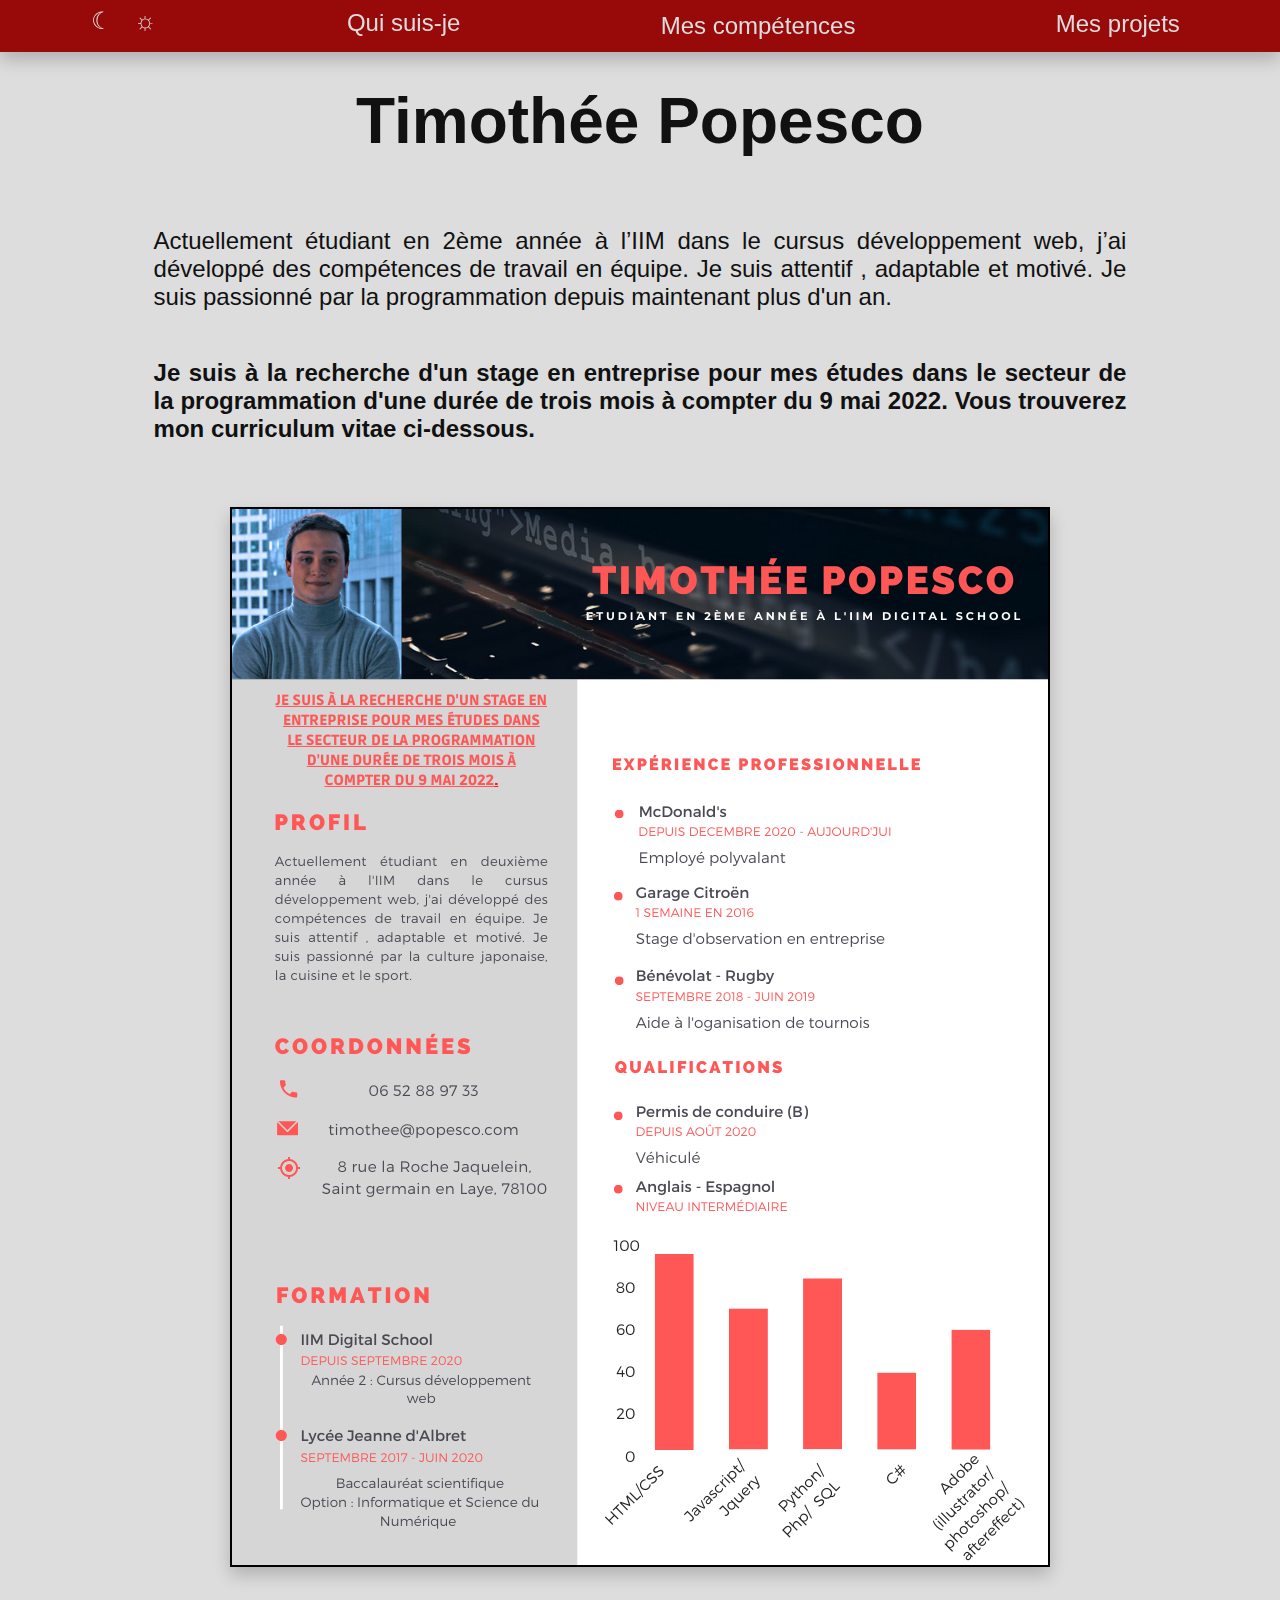
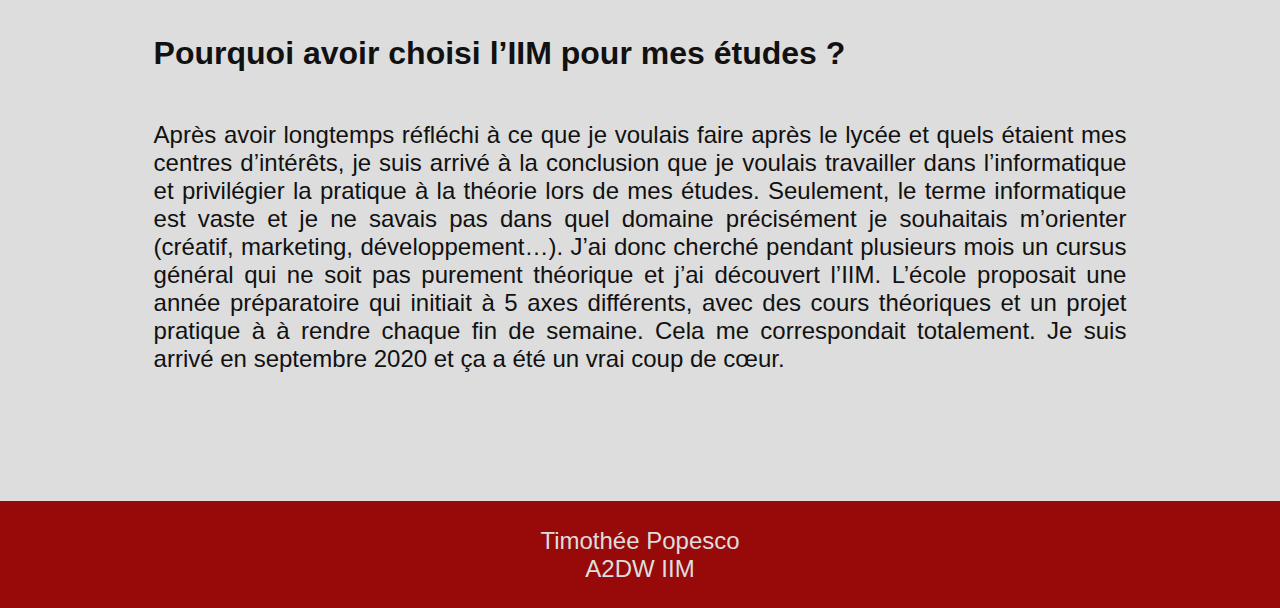
<file: index.html>
<!DOCTYPE html>
<html lang="en">
<head>
    <meta charset="UTF-8">
    <meta name="viewport" content="width=device-width, initial-scale=1.0">
    <title>Timothée Popesco Portfolio</title>
    <link rel="stylesheet" href="style.css">
</head>
<body>
    <header>
        <nav class="naviguation">
            <div class="boutontheme">
				<button class="boutonsombre">&#9790;</button>
				<button class="boutonclaire">&#9788;</button>
			</div>
            <div>
                <button><a href="index.html">Qui suis-je</a></button>
            </div>
            <div>
                <button><a href="mescompetences.html">Mes compétences</a></button>
            </div>
            <div>
                <button><a href="mesprojets.html">Mes projets</a></button>
            </div>



        </nav>

    </header>
    <section class="intro">
        <div>
            <h1>
                Timothée Popesco 
            </h1>
        </div>

        <div>
            <p>
                Actuellement étudiant en 2ème année à l’IIM dans le cursus développement web, 
                j’ai développé des compétences de travail en équipe. Je suis attentif , adaptable et motivé.
                Je suis passionné par la programmation depuis maintenant plus d'un an.
            </p>
            <p class="important">
                Je suis à la recherche d'un stage en entreprise pour mes études dans le secteur 
                de la programmation d'une durée de trois mois à compter du 9 mai 2022. 
                Vous trouverez mon curriculum vitae ci-dessous.
            </p>
        </div>

    </section>
    <section class="cv">
        <div>
            <img src="sass/img/_CV.png" title="Mon CV">
        </div>
        

    </section>

    <section class="approfondir">

        <h2>Pourquoi avoir choisi l’IIM pour mes études ?</h2>

        <p>Après avoir longtemps réfléchi à ce que je voulais faire après le lycée et quels étaient mes centres d’intérêts,
             je suis arrivé à la conclusion que je voulais travailler dans l’informatique et privilégier la pratique à la théorie
              lors de mes études. Seulement, le terme informatique est vaste et je ne savais pas dans quel domaine précisément 
              je souhaitais m’orienter (créatif, marketing, développement…). J’ai donc cherché pendant plusieurs 
              mois un cursus général qui ne soit pas purement théorique et j’ai découvert l’IIM. L’école proposait 
              une année préparatoire qui initiait à 5 axes différents, avec des cours théoriques et un projet pratique à
               à rendre chaque fin de semaine. Cela me correspondait totalement. 
               Je suis arrivé en septembre 2020 et ça a été un vrai coup de cœur.
            </p>

    </section>

    <footer>
        Timothée Popesco <br> A2DW IIM
    </footer>




    <script src="main/main.js"></script>


</body>
</html>
</file>
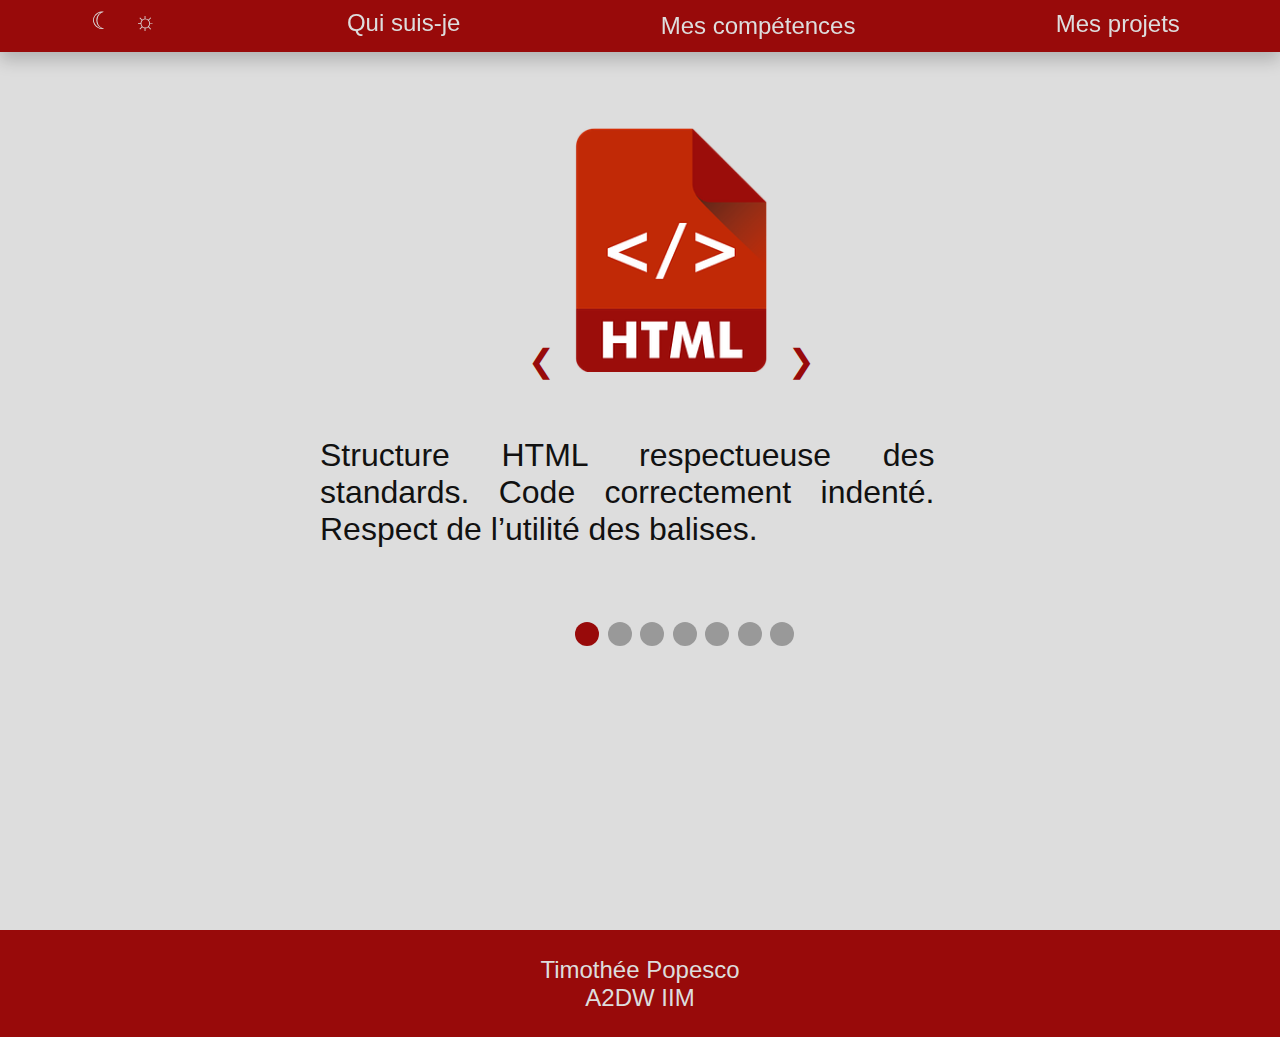
<file: mescompetences.html>
<!DOCTYPE html>
<html lang="en">
<head>
    <meta charset="UTF-8">
    <meta name="viewport" content="width=device-width, initial-scale=1.0">
    <title>Mes compétences</title>
    <link rel="stylesheet" href="style.css">
</head>
<body>

    <header>
        <nav class="naviguation">
            <div class="boutontheme">
				<button class="boutonsombre">&#9790;</button>
				<button class="boutonclaire">&#9788;</button>
			</div>
            <div>
                <button><a href="index.html">Qui suis-je</a></button>
            </div>
            <div>
                <button><a href="mescompetences.html">Mes compétences</a></button>
            </div>
            <div>
                <button><a href="mesprojets.html">Mes projets</a></button>
            </div>
        </nav>
    </header>


    <section class="competences">
        <div class="mySlides fondue">
            <a class="prev" onclick="plusSlides(-1)">&#10094;</a>
            <img class="imag" src="sass/img/html.png" >
            <a class="next" onclick="plusSlides(1)">&#10095;</a>
            <br><br>

            <p class="text">Structure HTML respectueuse des standards.
                Code correctement indenté.
                Respect de l’utilité des balises. 
            </p>
        </div>
        <div class="mySlides fondue">
            <a class="prev" onclick="plusSlides(-1)">&#10094;</a>
            <img class="imag" src="sass/img/css.png" >
            <a class="next" onclick="plusSlides(1)">&#10095;</a>
            <br><br>
            <p class="text">Structure Css respectueuse des standards.
                Mise en forme des éléments grâce au flexbox.
                Connaissance du responsive (max width, mixin...), des transitions CSS (hover) et des variables CSS.
            </p>
        </div>
        <div class="mySlides fondue">
            <a class="prev" onclick="plusSlides(-1)">&#10094;</a>
            <img class="imag" src="sass/img/js.png" >
            <a class="next" onclick="plusSlides(1)">&#10095;</a>
            <br><br>
            <p class="text">Structure Javascript respectueuse des standards.
                Connaissance des interactions, effets, animations pouvant être réalisé 
                (création de formulaire, galerie d’images avec un système de lightbox
                 et de tri, interaction pour masquer/afficher du contenue comme des 
                 accordéons, des toggles, des animations permettant par exemple 
                 de faire apparaître des éléments sur une page après son chargement...). 
            </p>
        </div>
        <div class="mySlides fondue">
            <a class="prev" onclick="plusSlides(-1)">&#10094;</a>
            <img class="imag" src="sass/img/php.png" >
            <a class="next" onclick="plusSlides(1)">&#10095;</a>
            <br><br>
            <p class="text">Structure PHP respectueuse des standards. 
                Maîtrise des bases de données SQL.  
                Création d’interfaces d’administration avec un système de login/mot de passe (hash).
                Création de système de commentaires sécurisé.
                Création d’un blog, l’ajout des articles peut contenir des titres, des images, des zones de contenu wysiwyg...
                
            </p>
        </div>
        <div class="mySlides fondue">
            <a class="prev" onclick="plusSlides(-1)">&#10094;</a>
            <img class="imag" src="sass/img/ai.png" >
            <a class="next" onclick="plusSlides(1)">&#10095;</a>
            <br><br>
            <p class="text">Maîtrise du logiciel et des outils.
            </p>
        </div>
        <div class="mySlides fondue">
            <a class="prev" onclick="plusSlides(-1)">&#10094;</a>
            <img class="imag" src="sass/img/ps.png" >
            <a class="next" onclick="plusSlides(1)">&#10095;</a>
            <br><br>
            <p class="text">Maîtrise du logiciel et des outils.
            </p>
        </div>
        <div class="mySlides fondue">
            <a class="prev" onclick="plusSlides(-1)">&#10094;</a>
            <img class="imag" src="sass/img/id.png" >
            <a class="next" onclick="plusSlides(1)">&#10095;</a>
            <br><br>
            <p class="text">Maîtrise du logiciel et des outils.
            </p>
        </div>

        <br><br>
        <div class="points">
            <span class="dot" onclick="currentSlide(1)"></span> 
            <span class="dot" onclick="currentSlide(2)"></span> 
            <span class="dot" onclick="currentSlide(3)"></span> 
            <span class="dot" onclick="currentSlide(4)"></span> 
            <span class="dot" onclick="currentSlide(5)"></span> 
            <span class="dot" onclick="currentSlide(6)"></span> 
            <span class="dot" onclick="currentSlide(7)"></span> 
        </div>
    </section>
    <br>
    <section class="c2">    
        <br>
        <p></p>
    </section>
    <footer>
        Timothée Popesco <br> A2DW IIM
    </footer>




    <script src="main/main.js"></script>

</body>
</html>
</file>
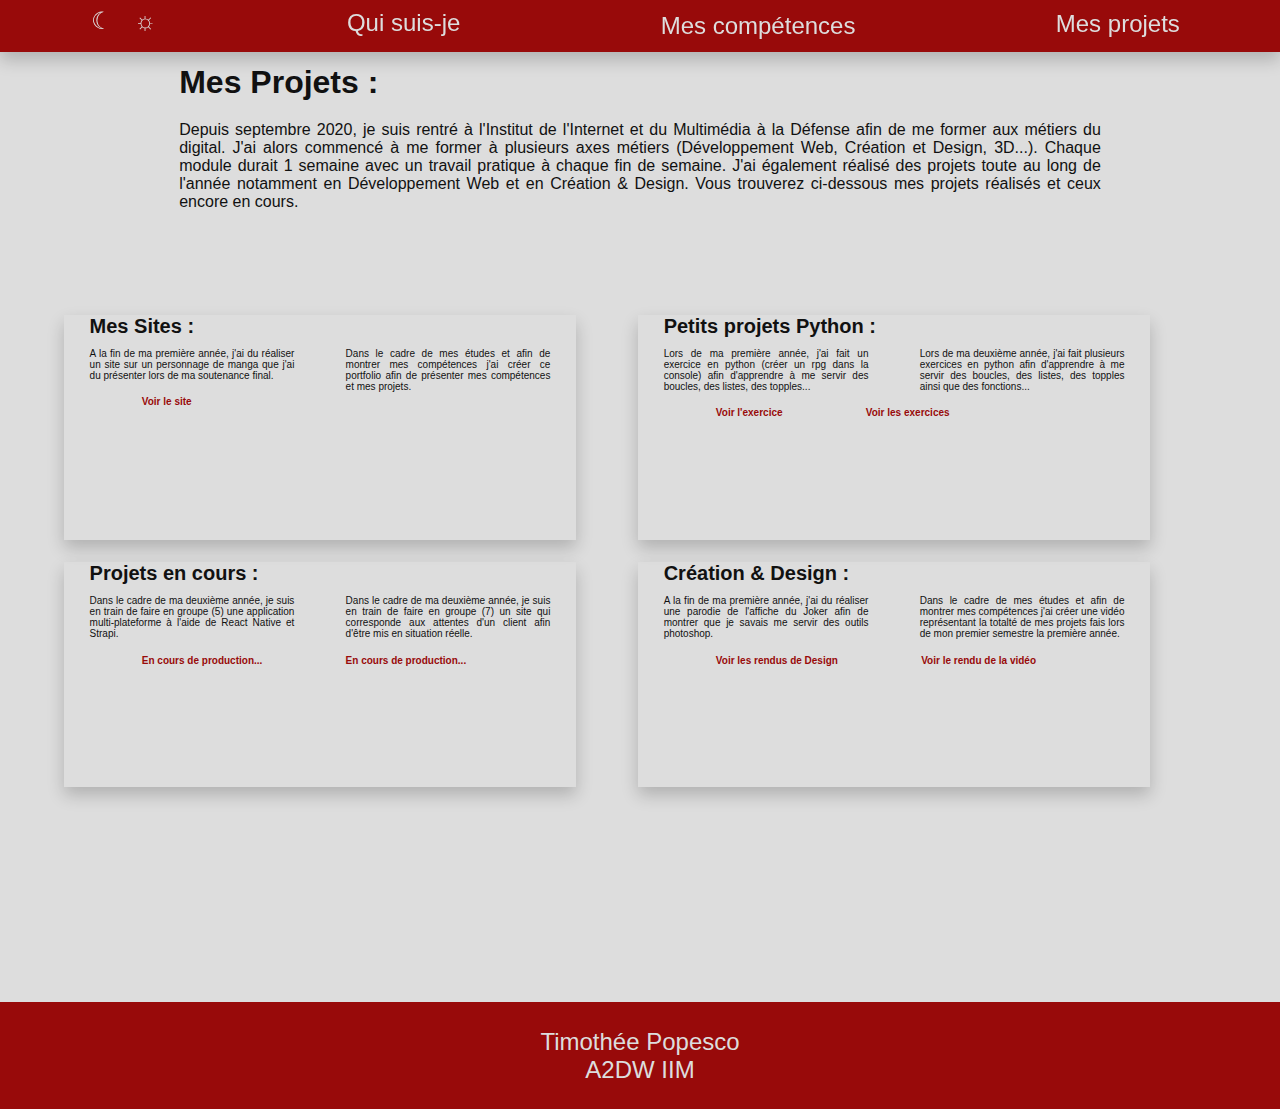
<file: mesprojets.html>
<!DOCTYPE html>
<html lang="en">
<head>
    <meta charset="UTF-8">
    <meta name="viewport" content="width=device-width, initial-scale=1.0">
    <title>Mes projets</title>
    <link rel="stylesheet" href="style.css">

</head>
<body>

    <header>
        <nav class="naviguation">
            <div class="boutontheme">
				<button class="boutonsombre">&#9790;</button>
				<button class="boutonclaire">&#9788;</button>
			</div>
            <div>
                <button><a href="index.html">Qui suis-je</a></button>
            </div>
            <div>
                <button><a href="mescompetences.html">Mes compétences</a></button>
            </div>
            <div>
                <button><a href="mesprojets.html">Mes projets</a></button>
            </div>
        </nav>
    </header>

    <section class="projets">
        <div class="ptexte">
                <h2>Mes Projets :</h2>
                <p>
                    Depuis septembre 2020, je suis rentré à l'Institut de l'Internet et du Multimédia à la Défense 
                    afin de me former aux métiers du digital. J'ai alors commencé à me former à plusieurs axes métiers 
                    (Développement Web, Création et Design, 3D...). Chaque module durait 1 semaine avec un travail pratique 
                    à chaque fin de semaine. J'ai également réalisé des projets toute au long de l'année notamment en 
                    Développement Web et en Création & Design. Vous trouverez ci-dessous mes projets réalisés et ceux encore en cours. 

                </p>

        </div>
        <div class="mesprojets">
            <article class="p1">


                <h2>Mes Sites : </h2>

                <p>
                    A la fin de ma première année, j'ai du réaliser un site sur un personnage de manga 
                    que j'ai du présenter lors de ma soutenance final.
                </p>
                <p class="p1b">
                    Dans le cadre de mes études et afin de montrer mes compétences j'ai créer ce portfolio
                    afin de présenter mes compétences et mes projets.
                </p>
                <a href="https://timpodevweb.000webhostapp.com/">Voir le site</a>


            </article>
            <article class="p1">

                <h2>Petits projets Python :</h2>
                <p>
                    Lors de ma première année, j'ai fait un exercice en python (créer un rpg dans la console)
                    afin d'apprendre à me servir des boucles, des listes, des topples...
                </p>

                <p class="p1b">
                    Lors de ma deuxième année, j'ai fait plusieurs exercices en python afin d'apprendre à me servir
                    des boucles, des listes, des topples ainsi que des fonctions...
                </p>
                <a href="">Voir l'exercice</a>
                <a href="">Voir les exercices</a>


            </article>
            <article class="p1">

                <h2>Projets en cours : </h2>
                <p>
                    Dans le cadre de ma deuxième année, je suis en train de faire en groupe (5) une application multi-plateforme
                    à l'aide de React Native et Strapi.
                </p>
                <p class="p1b">
                    Dans le cadre de ma deuxième année, je suis en train de faire en groupe (7) un site qui corresponde aux attentes 
                    d'un client afin d'être mis en situation réelle.
                </p>
                <a>En cours de production...</a>
                <a>En cours de production...</a>

            </article>
            <article class="p1">

                <h2>Création & Design :</h2>
                <p>
                    A la fin de ma première année, j'ai du réaliser une parodie de l'affiche du Joker afin de montrer que je savais me servir des outils photoshop.
                </p>
                <p class="p1b">
                    Dans le cadre de mes études et afin de montrer mes compétences j'ai créer une vidéo représentant 
                    la totalté de mes projets fais lors de mon premier semestre la première année.
                </p>
                <a href="sass/img/Affiche.joker.jpg">Voir les rendus de Design</a>
                <a href="">Voir le rendu de la vidéo</a>

            </article>

        </div>


    </section> 




    <footer>
        Timothée Popesco <br> A2DW IIM
    </footer>


    <script src="main/main.js"></script>

</body>
</html>
</file>
<file: style.css>
* {
  margin: 0;
  padding: 0;
  box-sizing: border-box;
}

body {
  background: #DDDDDD;
  font-family: sans-serif;
  color: #111111;
}

a {
  outline: none;
  text-decoration: none;
  padding: 2px 1px 0;
  color: #DDDDDD;
}

header {
  padding: 0;
  margin: 0;
}
header nav {
  background-color: #980a0a;
  width: 100%;
  display: grid;
  grid-auto-flow: column;
  box-shadow: 0 8px 16px rgba(0, 0, 0, 0.2);
  position: fixed;
}
header nav div {
  text-align: center;
}
header nav div button {
  background-color: #980a0a;
  padding: 3%;
  border: #980a0a;
  font-size: 24px;
  outline: none;
}

.boutonclaire {
  color: #DDDDDD;
  font-size: 24px;
  margin-left: 0;
  padding: 3%;
  border: none;
  cursor: pointer;
}

.boutonsombre {
  color: #DDDDDD;
  font-size: 24px;
  margin-right: 1%;
  margin-left: 0.1%;
  padding: 3%;
  border: none;
  cursor: pointer;
}

.theme {
  background-color: black;
  color: #DDDDDD;
}

h1 {
  text-align: center;
  margin: 20px;
  font-size: 64px;
}

h2 {
  font-size: 32px;
}

p {
  text-align: justify;
}

.important {
  font-weight: bold;
}

.intro {
  padding: 5% 12%;
}
.intro p {
  font-size: 24px;
  padding-top: 5%;
}

.cv {
  height: 100%;
}
.cv div {
  width: 100%;
  text-align: center;
}
.cv img {
  border: 2px solid black;
  box-shadow: 0 8px 16px rgba(0, 0, 0, 0.2);
  max-width: 100%;
}

.approfondir {
  padding: 5% 12%;
}
.approfondir p {
  font-size: 24px;
  padding-top: 5%;
}

.competences {
  padding-top: 10%;
  padding-left: 40%;

}
.competences .mySlides {
  display: none;
}
.competences .imag {
  width: 25%;
}
.competences .prev, .competences .next {
  cursor: pointer;
  top: 50%;
  width: auto;
  padding: 16px;
  color: #980a0a;
  font-size: 32px;
  transition: 0.6s ease;
  border-radius: 3px;
  margin: 5% 0;
}
.competences .prev:hover, .competences .next:hover {
  background-color: rgba(0, 0, 0, 0.8);
}
.competences .text {
  font-size: 32px;
  width: 80%;
  text-align: justify;
  margin-left: -25%;
  margin-top: 5%;
}
.competences .points {
  margin-left: 8%;
  margin-top: 5%;
}
.competences .dot {
  cursor: pointer;
  height: 24px;
  width: 24px;
  margin: 0 2px;
  background-color: #999999;
  border-radius: 50%;
  display: inline-block;
  transition: background-color 0.6s ease;
  margin-bottom: 20vh;
}
.competences .active, .competences .dot:hover {
  background-color: #980a0a;
}
.competences .fondue {
  animation-name: fade;
  animation-duration: 1.5s;
}

@keyframes fondue {
  from {
    opacity: 0.4;
  }
  to {
    opacity: 1;
  }
}
.projets {
  padding-top: 5%;
  height: 90vh;
  margin-bottom: 15%;
}

.ptexte {
  margin-left: 10%;
  height: 25vh;
  width: 80%;
}
.ptexte h2 {
  margin: 0 5%;
  width: 100%;
}
.ptexte p {
  margin: 2% 5%;
  font-size: 16px;
}

.mesprojets {
  display: grid;
  grid-template-rows: 25vh 25vh;
  grid-template-columns: 40vw 40vw;
  gap: 5%;
  max-width: 100%;
  margin-left: 3%;
}

.p1 {
  width: 40vw;
  margin: 5% 5%;
  box-shadow: 0 8px 16px rgba(0, 0, 0, 0.2);
  height: 25vh;
}
.p1 h2 {
  margin: 0 5%;
  width: 100%;
  font-size: 20px;
}
.p1 p {
  margin: 2% 5%;
  font-size: 10px;
  width: 40%;
  float: left;
}
.p1 a {
  color: #980a0a;
  font-weight: bold;
  font-size: 10px;
  margin-left: 15%;
}
.p1 .p1b {
  float: right;
}

footer {
  background-color: #980a0a;
  padding: 2%;
  text-align: center;
  font-size: 24px;
  color: #DDDDDD;
  margin-top: 5%;
}
@media only screen and (max-width: 767px) {
	p{
		font-size: 8px;
		text-align: justify;
  }
}
 @media only screen and (min-width: 768px) and (max-width: 1050px) {
	p{
		font-size: 12px;
		text-align: justify;

	}
}

/*# sourceMappingURL=style.css.map */
</file>
